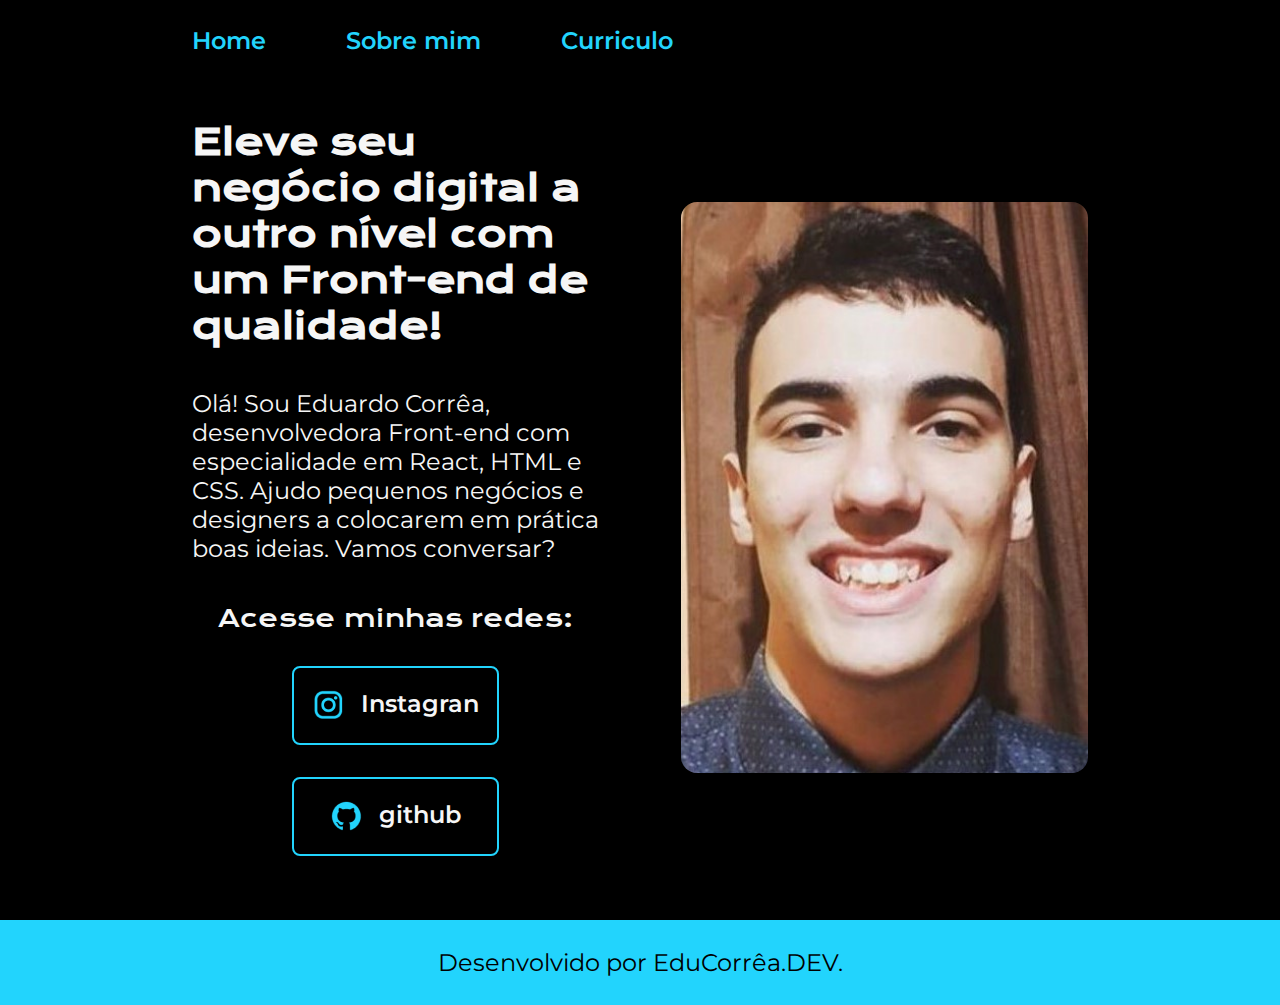
<file: index.html>
<!DOCTYPE html>
<html lang="pt-br">
<head>
    <meta charset="UTF-8">
    <meta http-equiv="X-UA-Compatible" content="IE=edge">
    <meta name="viewport" content="width=device-width, initial-scale=1.0">
    <title>Portfolio</title>
    <link rel="stylesheet" type="text/css" href="./styles/style.css"/>
</head>
<body>
    <header class="cabecalho">
        <nav class="cabecalho__menu">
            <a class="cabecalho__menu__link" href="index.html">Home</a>
            <a class="cabecalho__menu__link" href="about.html">Sobre mim</a>
            <a class="cabecalho__menu__link" href="curriculo.html">Curriculo</a>
        </nav>
    </header>
    <main class="apresentacao">
        <section class="apresentacao__conteudo">
            <h1 class="apresentacao__conteudo__titulo">Eleve seu negócio digital a outro nível <strong class="titulo-D">com um Front-end de qualidade!</strong></h1>
            <p class="apresentacao__conteudo__paragrafo">Olá! Sou Eduardo Corrêa, desenvolvedora Front-end com especialidade em React, HTML e CSS. Ajudo pequenos negócios e designers a colocarem em prática boas ideias. Vamos conversar?</p>
            <div class="apresentacao__links">
                <h2 class="apresentacao__links__subtitulo">Acesse minhas redes:</h2>
                <a class="apresentacao__links__botao" href="https://instagram.com">
                    <img src="./assents/instagram.png">
                    Instagran
                </a>
                <a class="apresentacao__links__botao" href="https://github.com">
                    <img src="./assents/github.png">
                    github
                </a>
            </div>
        </section>
        <img class="imagem" src="./assents/eduardo2.png" alt="foto do eduardo">
    </main>
    <footer class="rodape"><p>Desenvolvido por EduCorrêa.DEV.</p></footer>
</body>
</html>
</file>
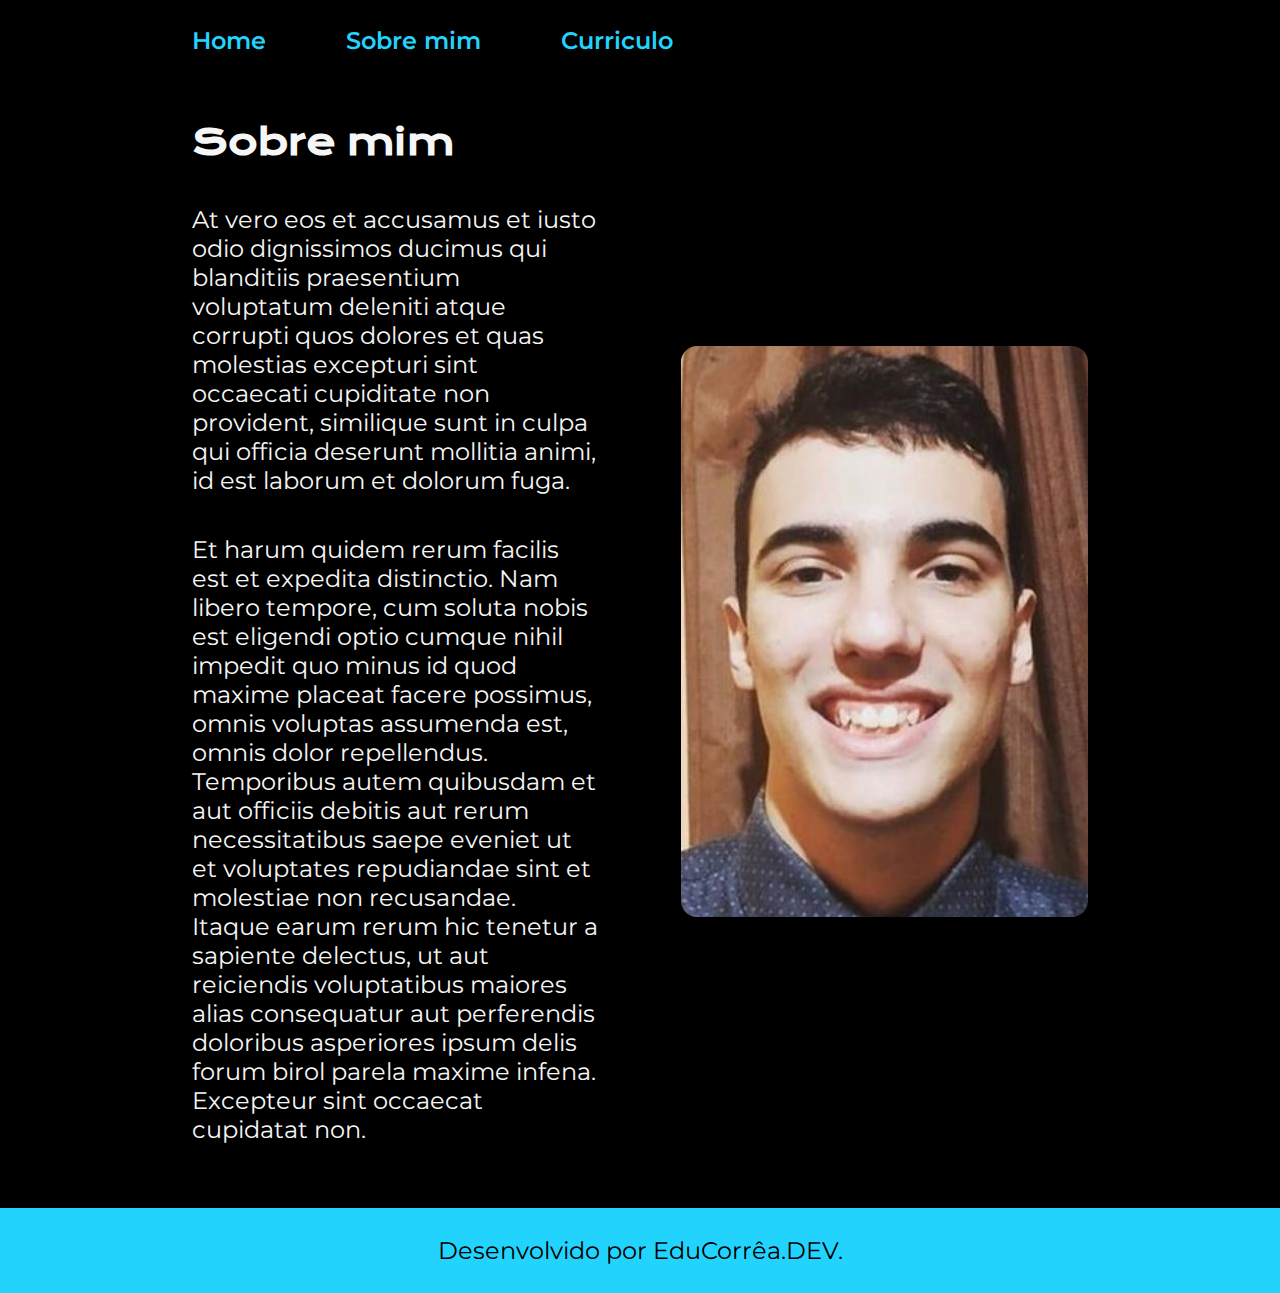
<file: about.html>
<!DOCTYPE html>
<html lang="pt-br">
<head>
    <meta charset="UTF-8">
    <meta http-equiv="X-UA-Compatible" content="IE=edge">
    <meta name="viewport" content="width=device-width, initial-scale=1.0">
    <title>Sobre mim</title>
    <link rel="stylesheet" href="styles/style.css">
</head>
<body>
    <header class="cabecalho">
        <nav class="cabecalho__menu">
            <a class="cabecalho__menu__link" href="index.html">Home</a>
            <a class="cabecalho__menu__link" href="about.html">Sobre mim</a>
            <a class="cabecalho__menu__link" href="curriculo.html">Curriculo</a>
        </nav>
    </header>
    <main class="apresentacao">
        <section class="apresentacao__conteudo">
            <h1 class="apresentacao__conteudo__titulo">Sobre mim</h1>
            <p class="apresentacao__conteudo__paragrafo">At vero eos et accusamus et iusto odio dignissimos ducimus qui blanditiis praesentium voluptatum deleniti atque corrupti quos dolores et quas molestias excepturi sint occaecati cupiditate non provident, similique sunt in culpa qui officia deserunt mollitia animi, id est laborum et dolorum fuga.</p>
            <p class="apresentacao__conteudo__paragrafo">Et harum quidem rerum facilis est et expedita distinctio. Nam libero tempore, cum soluta nobis est eligendi optio cumque nihil impedit quo minus id quod maxime placeat facere possimus, omnis voluptas assumenda est, omnis dolor repellendus. Temporibus autem quibusdam et aut officiis debitis aut rerum necessitatibus saepe eveniet ut et voluptates repudiandae sint et molestiae non recusandae. Itaque earum rerum hic tenetur a sapiente delectus, ut aut reiciendis voluptatibus maiores alias consequatur aut perferendis doloribus asperiores ipsum delis forum birol parela maxime infena. Excepteur sint occaecat cupidatat non.</p>
        </section>
        <img class="imagem" src="./assents/eduardo2.png" alt="foto do eduardo">
    </main>
    <footer class="rodape"><p>Desenvolvido por EduCorrêa.DEV.</p></footer>

</body>
</html>
</file>
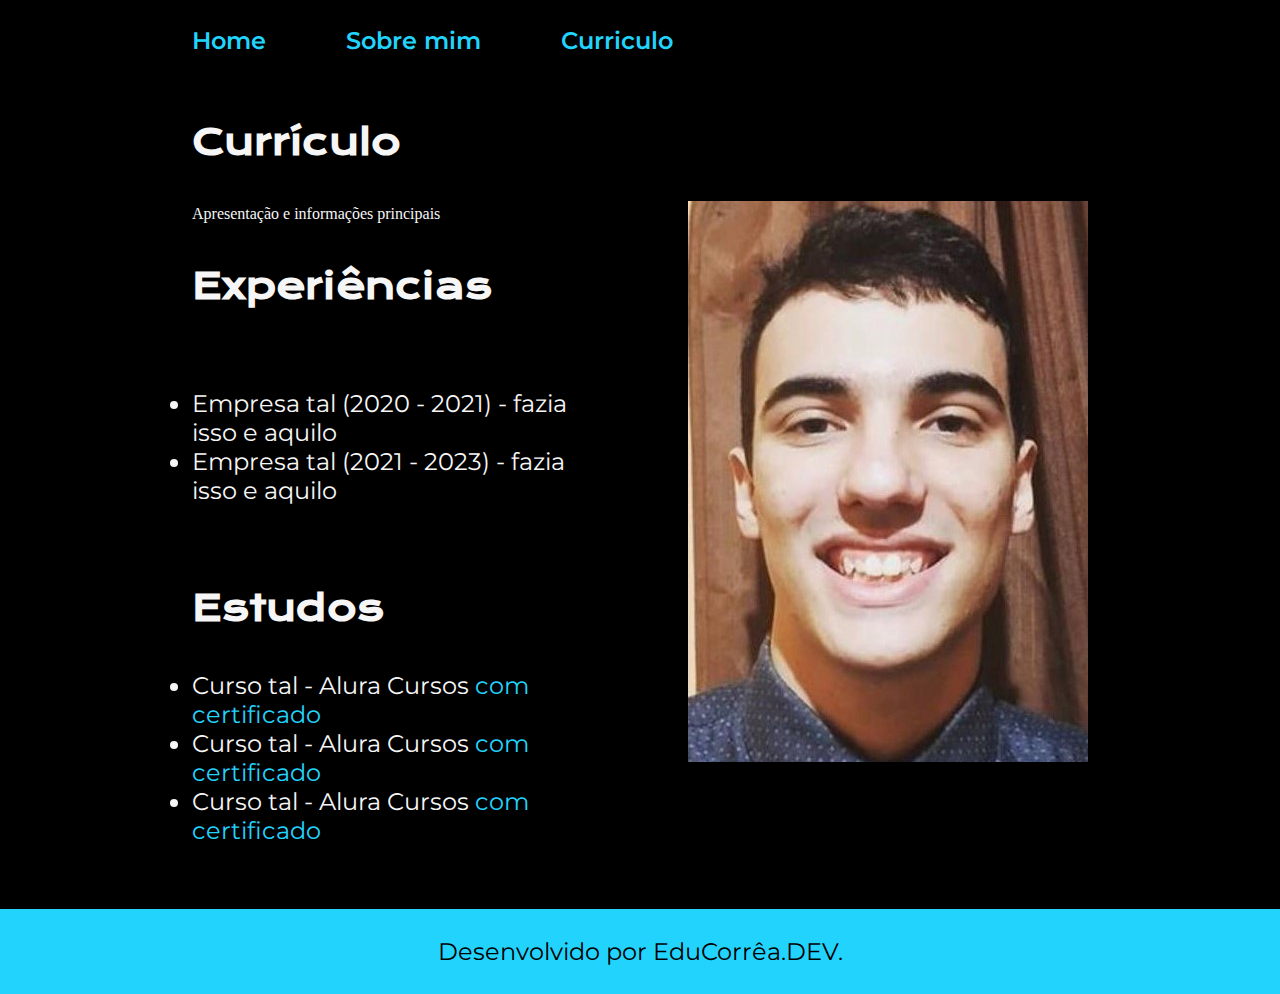
<file: curriculo.html>
<!DOCTYPE html>
<html lang="en">
<head>
    <meta charset="UTF-8">
    <meta http-equiv="X-UA-Compatible" content="IE=edge">
    <meta name="viewport" content="width=device-width, initial-scale=1.0">
    <title>Curriculo</title>
    <link rel="stylesheet" href="./styles/style.css">
</head>
<body>
    <header class="cabecalho">
        <nav class="cabecalho__menu">
            <a class="cabecalho__menu__link" href="index.html">Home</a>
            <a class="cabecalho__menu__link" href="about.html">Sobre mim</a>
            <a class="cabecalho__menu__link" href="curriculo.html">Curriculo</a>
        </nav>
    </header>
    
    <main class="apresentacao">
        <section class="apresentacao__conteudo">
            <h1 class="apresentacao__conteudo__titulo">Currículo</h1>
            <p class="apresentacao__conteudo__texto">
                Apresentação e informações principais
            </p>
            <h2 class="apresentacao__conteudo__titulo">Experiências</h2>
            <p class="apresentacao__conteudo__paragrafo">
            <ul class="apresentacao__conteudo__paragrafo">
                <li> Empresa tal (2020 - 2021) - fazia isso e aquilo </li>
                <li> Empresa tal (2021 - 2023) - fazia isso e aquilo </li>
            </ul>
            </p>
            <h2 class="apresentacao__conteudo__titulo">Estudos</h2>
            <div class="apresentacao__conteudo__paragrafo">
            <ul class="apresentacao__conteudo__paragrafo">
                <li>Curso tal - Alura Cursos <a href="linkdocertificado">com certificado</a> </li>
                <li>Curso tal - Alura Cursos <a href="linkdocertificado">com certificado</a></li>
                <li>Curso tal - Alura Cursos <a href="linkdocertificado">com certificado</a></li>
            </ul>
            </div>    
        </section>
        <img src="./assents/eduardo2.png" alt="Foto do Eduardo">
    </main> 
    <footer class="rodape"><p>Desenvolvido por EduCorrêa.DEV.</p></footer>
</body>
</html>
</file>
<file: styles/style.css>
@import url('https://fonts.googleapis.com/css2?family= Krona +One & display=swap');
@import url('https://fonts.googleapis.com/css2?family=Krona+One&family=Montserrat&display=swap');
@import url('https://fonts.googleapis.com/css2?family=Montserrat:wght@600&display=swap');
* {
    margin: 0;
    padding: 0;
    
}
:root {
    --cor-primaria: #000000;
    --cor-secundaria: #f6f6f6;
    --cor-tercearia: #22d4fd;
    --cor-hover: #272727;

    --fonte-primaira: 'Krona One', sans-serif;
    --fonte-secundaria: 'Montserrat', sans-serif;
}

body {
    box-sizing: border-box;
   
    background-color: var(--cor-primaria);
    color: var(--cor-secundaria);
    display: flex;
    flex-direction: column;
    max-height: 100vh;
}
.cabecalho {
    padding: 2% 0% 0% 15%;
}
.cabecalho__menu {
    display: flex;
    gap: 80px;
}
.cabecalho__menu__link {
    font-family: var(--fonte-secundaria);
    font-size: 1.5rem;
    font-weight: 600;
    color: var(--cor-tercearia);
    text-decoration: none;
    
}
.apresentacao {
    display: flex;
    align-items: center;
    justify-content: space-between;
    flex-grow: 1;
    padding: 5% 15%;
    gap: 82px;
    
    
}
.apresentacao__conteudo {
    width: 50%;
    display:flex;
    flex-direction: column;
    gap: 40px;
    
    
}
.apresentacao__conteudo__titulo {
    font-size: 2.25rem;
    font-family: var(--fonte-primaira);
}
.apresentacao__conteudo__paragrafo {
    font-size: 1.5rem;
    font-family: var(--fonte-secundaria);
    
.apresentacao__conteudo__paragrafo a{
    text-decoration: none;
    color: var(--cor-tercearia);
}

}
.apresentacao__links__subtitulo {
    font-family: var(--fonte-primaira);
    font-weight: 400;
    font-size: 1.5rem;
    
}

.apresentacao__links {
    display: flex;
    flex-direction: column;
    justify-content: space-between;
    align-items: center;
    gap: 32px;
    
}
.apresentacao__links__botao {
    border: 2px solid var(--cor-tercearia);
    width: 50%;
    text-align: center;
    border-radius: 8px;
    font-size: 1.5rem;
    padding: 21.5px 0;
    color: var(--cor-secundaria);
    font-family: var(--fonte-secundaria);
    text-decoration: none;
    font-weight: 600;
    display: flex;
    justify-content: center;
    gap: 16px;
    
}
.apresentacao__links__botao:hover{
    background-color: var(--cor-hover);
    padding: 3%;
}


.imagem {
    border-radius: 16px;
    width: 50%;
}
.rodape {
    background-color: var(--cor-tercearia);
    color: var(--cor-primaria);
    padding: 28px;
    text-align: center;
    font-family: var(--fonte-secundaria);
    font-size: 1.5rem;
    font-weight: 400;
}
@media (max-width:1250px) {
    .cabecalho {
        padding: 8%;
    }

    .cabecalho__menu {
        justify-content: center;
    }

    .apresentacao {
        flex-direction: column-reverse;
        padding: 5%;
    }

    .apresentacao__conteudo {
        width: auto; 
    }
    
}
</file>
